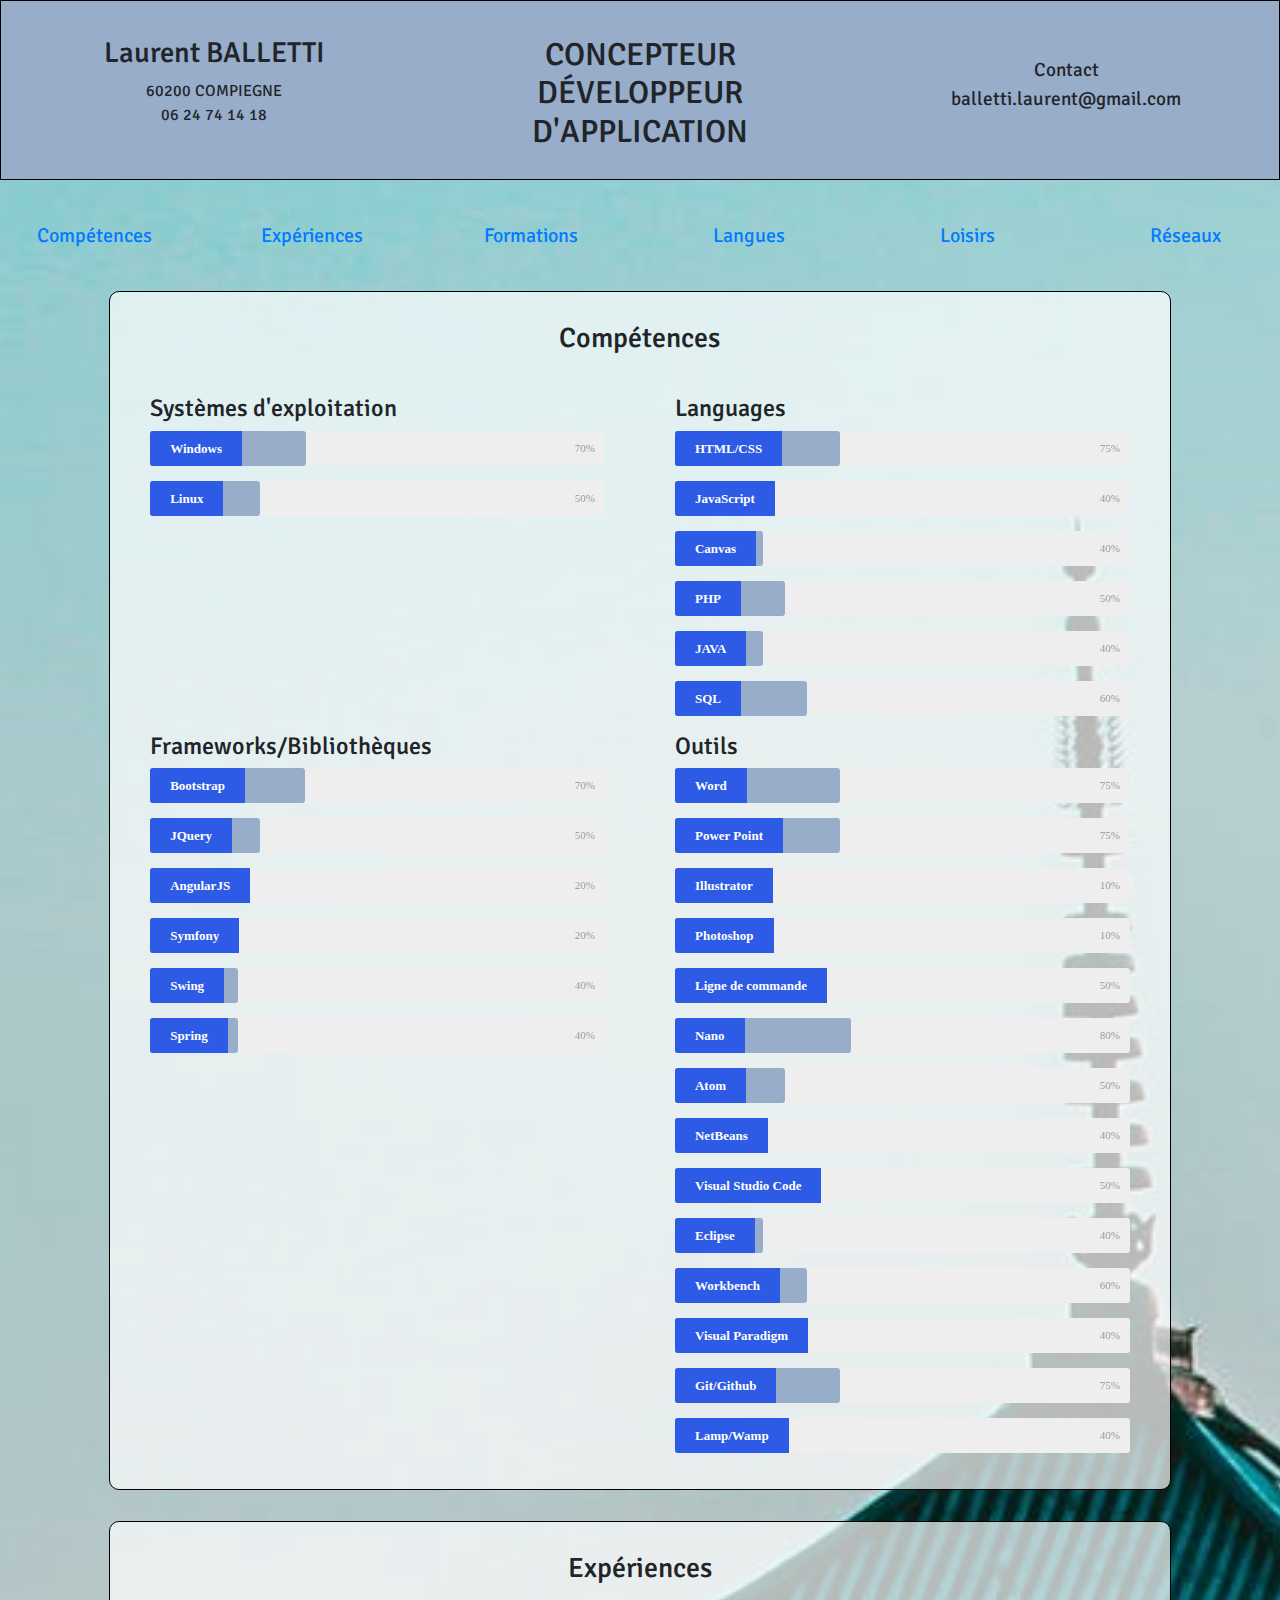
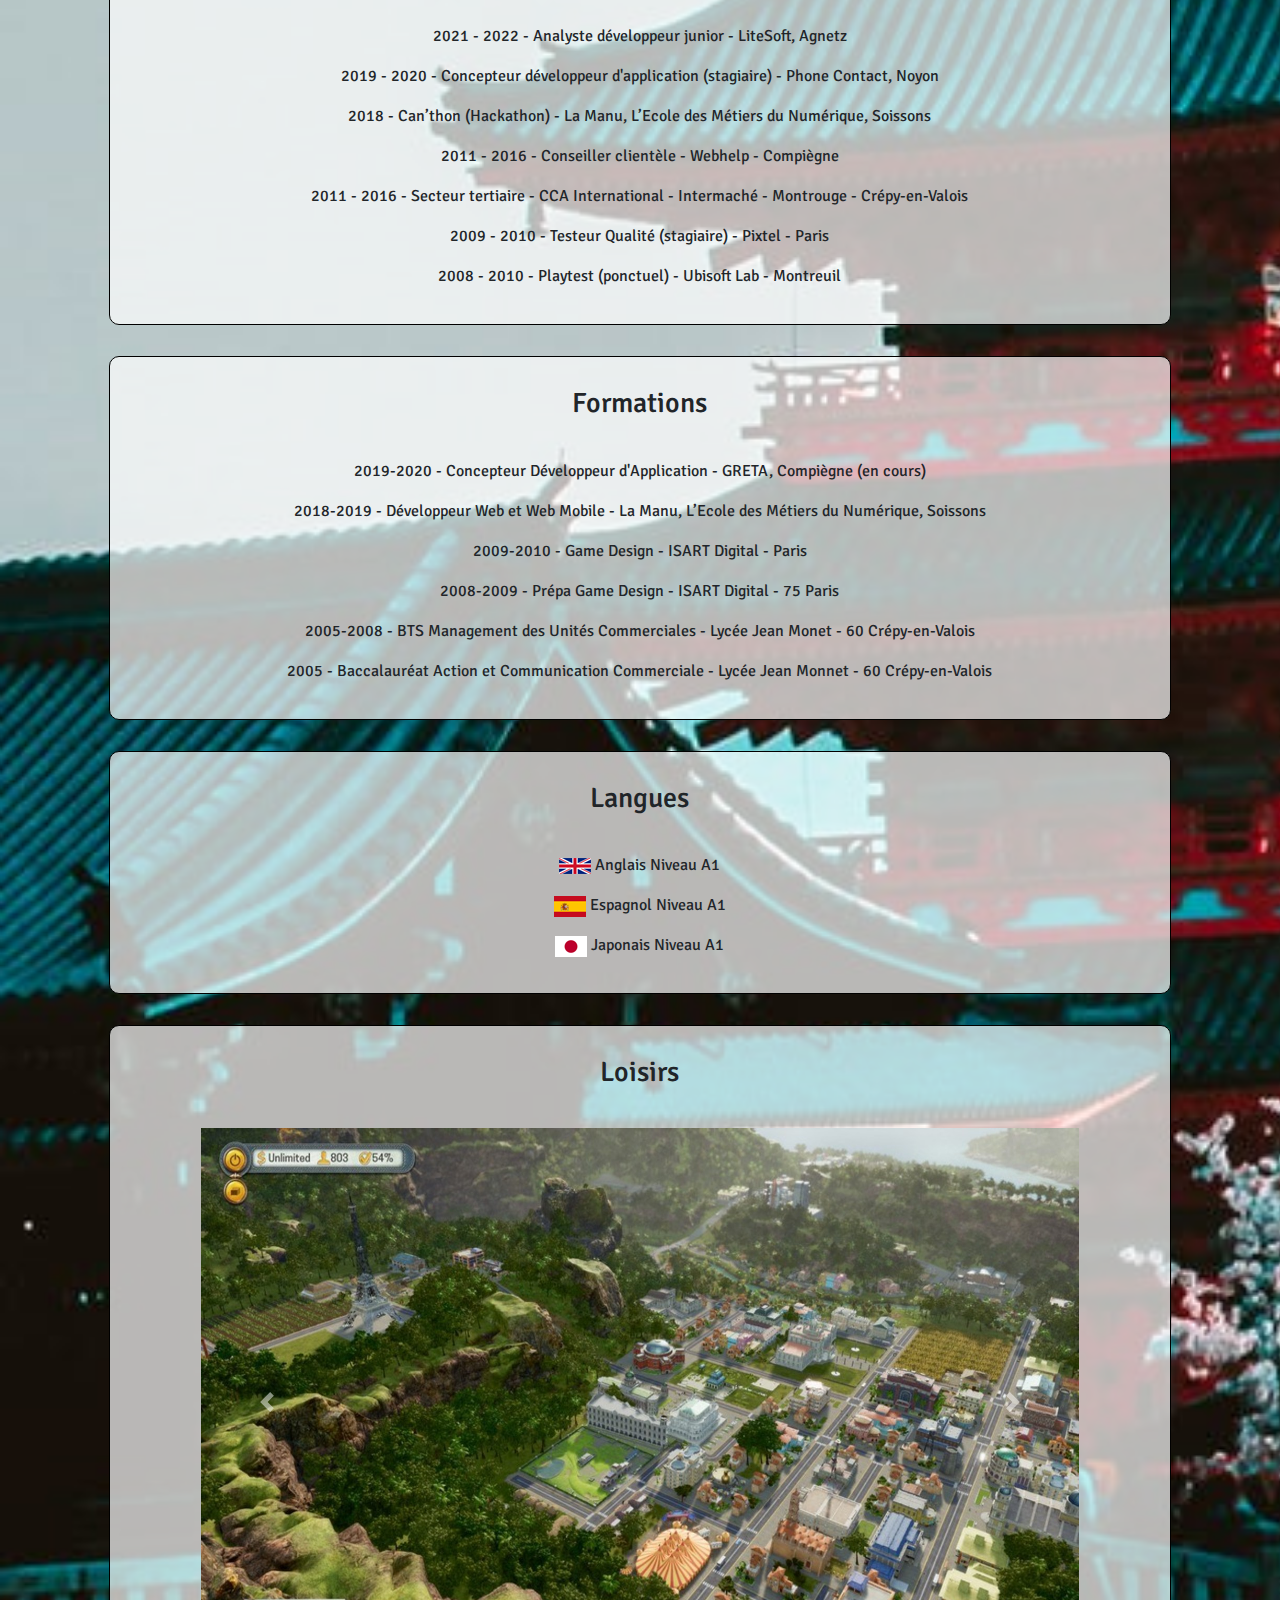
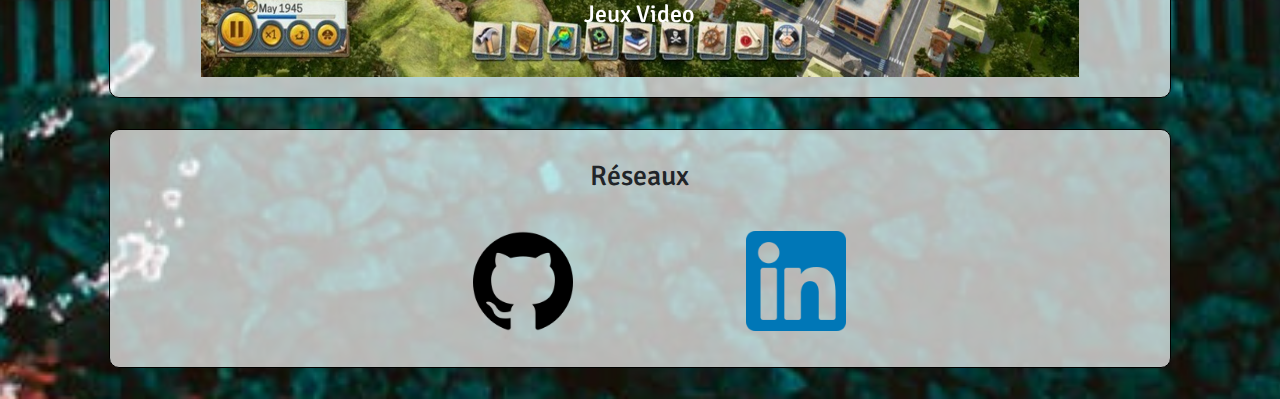
<file: index.html>
<!DOCTYPE html>
<html>
<head lang="fr">
  <meta charset="utf-8">
  <meta name="viewport" content="width=device-width, initial-scale=1, shrink-to-fit=no">
  <link rel="stylesheet" type="text/css" href="assets/css/style.css">
  <link rel="stylesheet" type="text/css" href="assets/css/circleBar.css">
  <link rel="stylesheet" href="assets/css/progressBar.css">
  <link href="assets/bootstrap/css/bootstrap.css" rel="stylesheet">
  <link href="https://fonts.googleapis.com/css?family=Signika" rel="stylesheet">
  <title>CV Laurent Balletti</title>
</head>
<body>
  <!--<header>-->
  <header id="backgroundHeader">
    <div class="container-fluid">
      <div class="row">
        <div class="col-xs-12 col-sm-12 col-md-4">
          <div class="styleNoneCoordonnees">
            <h1 id="name">Laurent BALLETTI</h1>
            <div>60200 COMPIEGNE</div>
            <div>06 24 74 14 18</div>

          </div>
        </div>
        <div class="col-xs-12 col-sm-12 col-md-4">
          <div class="styleNoneCoordonnees">
            <h2 id="job">CONCEPTEUR DÉVELOPPEUR D'APPLICATION</h2>
          </div>
        </div>

            <div class="col-xs-12 col-sm-12 col-md-4 styleNoneCoordonnees2">
                <div>Contact</div> 
                    <div>balletti.laurent@gmail.com</div>


      </div>
    </div>
  </header>
  <!--background-->
  <div class="background">
    <!--div vide-->
    <div class="row">
      <div class="col-xs-12 col-sm-12 col-md-12 space">
      </div>
    </div>
    <div class="row">
      <!--bouttons-->
      <div class="col-xs-8 col-sm-8 col-md-8 offset-md-2">
      </div>
    </div>
    <div class="row">
      <div class="col-xs-2 col-sm-2 col-md-2 alignButton">
        <a class="btn btn-lg" href="#skills">Compétences</a>
      </div>
      <div class="col-xs-2 col-sm-2 col-md-2 alignButton">
        <a class="btn btn-lg" href="#experiences">Expériences</a>
      </div>
      <div class="col-xs-2 col-sm-2 col-md-2 alignButton">
        <a class="btn btn-lg" href="#training">Formations</a>
      </div>
      <div class="col-xs-2 col-sm-2 col-md-2 alignButton">
        <a class="btn btn-lg" href="#languages">Langues</a>
      </div>
      <div class="col-xs-2 col-sm-2 col-md-2 alignButton">
        <a class="btn btn-lg" href="#hobbies">Loisirs</a>
      </div>
      <div class="col-xs-2 col-sm-2 col-md-2 alignButton">
        <a class="btn btn-lg" href="#networks">Réseaux</a>
      </div>
    </div>
    <!--div vide-->
    <div class="row">
      <div class="col-xs-12 col-sm-12 col-md-12 space">
      </div>
    </div>
    <!--Compétences-->
    <div class="row">
      <div class="col-xs-12 col-sm-12 col-md-10 offset-md-1 order-1 order-md-1">
        <div class="skills">
          <h3 id="skills" class="titleSkills">Compétences</h3>
          <!-- Compétences OS-->
          <div class="row">
            <div class="col-xs-6 col-sm-6 col-md-6 order-1 order-md-1">
              <ul class="styleNone">
                <h4>Systèmes d'exploitation</h4>
                <!--progress bar Windows-->
                <div class="skillbar clearfix " data-percent="70%">
                  <div class="skillbar-title" style="background: #3366FF;"><span>Windows</span></div>
                  <div class="skillbar-bar" style="background: #98ADCA;"></div>
                  <div class="skill-bar-percent">70%</div>
                </div>
                <!--progress bar Linux-->
                <div class="skillbar clearfix " data-percent="50%">
                  <div class="skillbar-title" style="background: #3366FF;"><span>Linux</span></div>
                  <div class="skillbar-bar" style="background: #98ADCA;"></div>
                  <div class="skill-bar-percent">50%</div>
                </div>
              </ul>
            </div>
            <!-- Compétences Languages-->
            <div class="col-xs-6 col-sm-6 col-md-6 order-1 order-md-1">
              <ul class="styleNone">
                <h4>Languages</h4>
                <!--progress bar HTML/CSS-->
                <div class="skillbar clearfix " data-percent="75%">
                  <div class="skillbar-title" style="background: #3366FF;"><span>HTML/CSS</span></div>
                  <div class="skillbar-bar" style="background: #98ADCA;"></div>
                  <div class="skill-bar-percent">75%</div>
                </div>
                <!--progress bar JavaScript-->
                <div class="skillbar clearfix " data-percent="40%">
                  <div class="skillbar-title" style="background: #3366FF;"><span>JavaScript</span></div>
                  <div class="skillbar-bar" style="background: #98ADCA;"></div>
                  <div class="skill-bar-percent">40%</div>
                </div>
                <!--progress bar Canvas-->
                <div class="skillbar clearfix " data-percent="40%">
                  <div class="skillbar-title" style="background: #3366FF;"><span>Canvas</span></div>
                  <div class="skillbar-bar" style="background: #98ADCA;"></div>
                  <div class="skill-bar-percent">40%</div>
                </div>
                <!--progresopacitys bar PHP-->
                <div class="skillbar clearfix " data-percent="50%">
                  <div class="skillbar-title" style="background: #3366FF;"><span>PHP</span></div>
                  <div class="skillbar-bar" style="background: #98ADCA;"></div>
                  <div class="skill-bar-percent">50%</div>
                </div>
                <!--progress bar JAVA-->
                <div class="skillbar clearfix " data-percent="40%">
                  <div class="skillbar-title" style="background: #3366FF;"><span>JAVA</span></div>
                  <div class="skillbar-bar" style="background: #98ADCA;"></div>
                  <div class="skill-bar-percent">40%</div>
                </div>
                <!--progress bar SQL-->
                <div class="skillbar clearfix " data-percent="60%">
                  <div class="skillbar-title" style="background: #3366FF;"><span>SQL</span></div>
                  <div class="skillbar-bar" style="background: #98ADCA;"></div>
                  <div class="skill-bar-percent">60%</div>
                </div>
              </ul>
            </div>
            <!-- Compétences Frameworks/Bibliotèque-->
            <div class="col-xs-6 col-sm-6 col-md-6 order-1 order-md-1">
              <ul class="styleNone">
                <h4>Frameworks/Bibliothèques</h4>
                <!--progress bar Bootstrap-->
                <div class="skillbar clearfix " data-percent="70%">
                  <div class="skillbar-title" style="background: #3366FF;"><span>Bootstrap</span></div>
                  <div class="skillbar-bar" style="background: #98ADCA;"></div>
                  <div class="skill-bar-percent">70%</div>
                </div>
                <!--progress bar JQuery-->
                <div class="skillbar clearfix " data-percent="50%">
                  <div class="skillbar-title" style="background: #3366FF;"><span>JQuery</span></div>
                  <div class="skillbar-bar" style="background: #98ADCA;"></div>
                  <div class="skill-bar-percent">50%</div>
                </div>
                <!--progress bar AngularJS-->
                <div class="skillbar clearfix " data-percent="20%">
                  <div class="skillbar-title" style="background: #3366FF;"><span>AngularJS</span></div>
                  <div class="skillbar-bar" style="background: #98ADCA;"></div>
                  <div class="skill-bar-percent">20%</div>
                </div>
                <!--progress bar Symfony-->
                <div class="skillbar clearfix " data-percent="20%">
                  <div class="skillbar-title" style="background: #3366FF;"><span>Symfony</span></div>
                  <div class="skillbar-bar" style="background: #98ADCA;"></div>
                  <div class="skill-bar-percent">20%</div>
                </div>
                <!--progress bar Swing-->
                <div class="skillbar clearfix " data-percent="40%">
                  <div class="skillbar-title" style="background: #3366FF;"><span>Swing</span></div>
                  <div class="skillbar-bar" style="background: #98ADCA;"></div>
                  <div class="skill-bar-percent">40%</div>
                </div>
                <!--progress bar Spring-->
                <div class="skillbar clearfix " data-percent="40%">
                  <div class="skillbar-title" style="background: #3366FF;"><span>Spring</span></div>
                  <div class="skillbar-bar" style="background: #98ADCA;"></div>
                  <div class="skill-bar-percent">40%</div>
                </div>
              </ul>
            </div>
            <!--Outils-->
            <div class="col-xs-6 col-sm-6 col-md-6 order-1 order-md-1">
              <ul class="styleNone">
                <h4>Outils</h4>
                <!--progress bar Word-->
                <div class="skillbar clearfix " data-percent="75%">
                  <div class="skillbar-title" style="background: #3366FF;"><span>Word</span></div>
                  <div class="skillbar-bar" style="background: #98ADCA;"></div>
                  <div class="skill-bar-percent">75%</div>
                </div>
                <!--progress bar Power Point-->
                <div class="skillbar clearfix " data-percent="75%">
                  <div class="skillbar-title" style="background: #3366FF;"><span>Power Point</span></div>
                  <div class="skillbar-bar" style="background: #98ADCA;"></div>
                  <div class="skill-bar-percent">75%</div>
                </div>
                <!--progress bar Illustrator-->
                <div class="skillbar clearfix " data-percent="10%">
                  <div class="skillbar-title" style="background: #3366FF;"><span>Illustrator</span></div>
                  <div class="skillbar-bar" style="background: #98ADCA;"></div>
                  <div class="skill-bar-percent">10%</div>
                </div>
                <!--progress bar Photoshop-->
                <div class="skillbar clearfix " data-percent="10%">
                  <div class="skillbar-title" style="background: #3366FF;"><span>Photoshop</span></div>
                  <div class="skillbar-bar" style="background: #98ADCA;"></div>
                  <div class="skill-bar-percent">10%</div>
                </div>
                <!--progress bar Ligne de commande-->
                <div class="skillbar clearfix " data-percent="50%">
                  <div class="skillbar-title" style="background: #3366FF;"><span>Ligne de commande</span></div>
                  <div class="skillbar-bar" style="background: #98ADCA;"></div>
                  <div class="skill-bar-percent">50%</div>
                </div>
                <!--progress bar Nano-->
                <div class="skillbar clearfix " data-percent="80%">
                  <div class="skillbar-title" style="background: #3366FF;"><span>Nano</span></div>
                  <div class="skillbar-bar" style="background: #98ADCA;"></div>
                  <div class="skill-bar-percent">80%</div>
                </div>
                <!--progress bar Atom-->
                <div class="skillbar clearfix " data-percent="50%">
                  <div class="skillbar-title" style="background: #3366FF;"><span>Atom</span></div>
                  <div class="skillbar-bar" style="background: #98ADCA;"></div>
                  <div class="skill-bar-percent">50%</div>
                </div>
                <!--progress bar NetBeans-->
                <div class="skillbar clearfix " data-percent="40%">
                  <div class="skillbar-title" style="background: #3366FF;"><span>NetBeans</span></div>
                  <div class="skillbar-bar" style="background: #98ADCA;"></div>
                  <div class="skill-bar-percent">40%</div>
                </div>
                <!--progress bar Visual Studio Code-->
                <div class="skillbar clearfix " data-percent="50%">
                  <div class="skillbar-title" style="background: #3366FF;"><span>Visual Studio Code</span></div>
                  <div class="skillbar-bar" style="background: #98ADCA;"></div>
                  <div class="skill-bar-percent">50%</div>
                </div>
                <!--progress bar Eclipse-->
                <div class="skillbar clearfix " data-percent="40%">
                  <div class="skillbar-title" style="background: #3366FF;"><span>Eclipse</span></div>
                  <div class="skillbar-bar" style="background: #98ADCA;"></div>
                  <div class="skill-bar-percent">40%</div>
                </div>
                <!--progress bar Workbench-->
                <div class="skillbar clearfix " data-percent="60%">
                  <div class="skillbar-title" style="background: #3366FF;"><span>Workbench</span></div>
                  <div class="skillbar-bar" style="background: #98ADCA;"></div>
                  <div class="skill-bar-percent">60%</div>
                </div>
                <!--progress bar Visual Paradigm-->
                <div class="skillbar clearfix " data-percent="40%">
                  <div class="skillbar-title" style="background: #3366FF;"><span>Visual Paradigm</span></div>
                  <div class="skillbar-bar" style="background: #98ADCA;"></div>
                  <div class="skill-bar-percent">40%</div>
                </div>
                <!--progress bar Git/Github-->
                <div class="skillbar clearfix " data-percent="75%">
                  <div class="skillbar-title" style="background: #3366FF;"><span>Git/Github</span></div>
                  <div class="skillbar-bar" style="background: #98ADCA;"></div>
                  <div class="skill-bar-percent">75%</div>
                </div>
                <!--progress bar Lamp-->
                <div class="skillbar clearfix " data-percent="40%">
                  <div class="skillbar-title" style="background: #3366FF;"><span>Lamp/Wamp</span></div>
                  <div class="skillbar-bar" style="background: #98ADCA;"></div>
                  <div class="skill-bar-percent">40%</div>
                </div>
              </ul>
            </div>
          </div>
        </div>
        <!--div vide-->
        <div class="row">
          <div class="col-xs-12 col-sm-12 col-md-12 space">
          </div>
        </div>
      </div>
    </div>
    <!--Expériences-->
    <div class="row">
      <div class="col-xs-12 col-sm-12 col-md-10 offset-md-1">
        <div class="styleBox">
          <h3 id="experiences" class="title">Expériences</h3>
          <div class="styleNone textCenter">
            <p>2021 - 2022 - Analyste développeur junior - LiteSoft, Agnetz</p>
            <p>2019 - 2020 - Concepteur développeur d'application (stagiaire) - Phone Contact, Noyon</p>
            <p>2018 - Can’thon (Hackathon) - La Manu, L’Ecole des Métiers du Numérique, Soissons</p>
              <p>2011 - 2016 - Conseiller clientèle - Webhelp - Compiègne</p>
              <p>2011 - 2016 - Secteur tertiaire - CCA International - Intermaché - Montrouge - Crépy-en-Valois</p>
              <p>2009 - 2010 - Testeur Qualité (stagiaire) - Pixtel - Paris</p>
              <p>2008 - 2010 - Playtest (ponctuel) - Ubisoft Lab - Montreuil</p>
            </div>
          </div>
        </div>
      </div>
      <!--div vide-->
      <div class="row">
        <div class="col-xs-12 col-sm-12 col-md-12 space">
        </div>
      </div>
      <!--Formation-->
      <div class="row">
        <div class="col-xs-12 col-sm-12 col-md-10 offset-md-1">
          <div class="styleBox">
            <h3 id="training" class="title">Formations</h3>
            <div class="styleNone textCenter">
              <p>2019-2020 - Concepteur Développeur d'Application - GRETA, Compiègne (en cours)</p>
              <p>2018-2019 - Développeur Web et Web Mobile - La Manu, L’Ecole des Métiers du Numérique, Soissons</p>
              <p>2009-2010 - Game Design - ISART Digital - Paris</p>
              <p>2008-2009 - Prépa Game Design - ISART Digital - 75 Paris</p>
              <p>2005-2008 - BTS Management des Unités Commerciales - Lycée Jean Monet - 60 Crépy-en-Valois</p>
              <p>2005 - Baccalauréat Action et Communication Commerciale - Lycée Jean Monnet - 60 Crépy-en-Valois</p>
            </div>
          </div>
        </div>
      </div>
      <!--div vide-->
      <div class="row">
        <div class="col-xs-12 col-sm-12 col-md-12 space">
        </div>
      </div>
      <!--Formation-->
      <div class="row">
        <div class="col-xs-12 col-sm-12 col-md-10 offset-md-1">
          <div class="styleBox">
            <h3 id="languages" class="title">Langues</h3>
            <div class="styleNone textCenter">
              <p><img src="assets/images/united-kingdom-flag-icon-32.png" alt="england">  Anglais Niveau A1</p>
              <p><img src="assets/images/spain-flag-icon-32.png" alt="spain">  Espagnol Niveau A1</p>
              <p><img src="assets/images/japan-flag-icon-32.png" alt="japan">  Japonais Niveau A1</p>
            </div>
          </div>
        </div>
      </div>
      <!--div vide-->
      <div class="row">
        <div class="col-xs-12 col-sm-12 col-md-12 space">
        </div>
      </div>
      <!--Loisir-->
      <div class="row">
        <div class="col-xs-12 col-sm-12 col-md-10 offset-md-1">
          <div class="styleBox">
            <h3 id="hobbies" class="title">Loisirs</h3>
            <div classe="container-fluid">
              <div class="row">
                <div class="col col-lg-10 col-xs-10 col-sm-10 col-md-10 offset-md-1 col-xl-10 offset-md-1">
                  <div id="carouselExampleControls" class="carousel slide" data-ride="carousel">
                    <div class="carousel-inner">
                      <div class="carousel-item active">
                        <img class="d-block w-100" src="assets/images/Tropico6.jpg" alt="First slide">
                        <div class="carousel-caption d-none d-md-block">
                          <h4>Jeux Video</h4>
                        </div>
                      </div>
                      <div class="carousel-item">
                        <img class="d-block w-100" src="assets/images/Piano.jpg" alt="Second slide">
                        <div class="carousel-caption d-none d-md-block">
                          <h4>Piano</h4>
                        </div>
                      </div>
                      <div class="carousel-item">
                        <img class="d-block w-100" src="assets/images/Guitare.jpg" alt="Third slide">
                        <div class="carousel-caption d-none d-md-block">
                          <h4>Guitare</h4>
                        </div>
                      </div>
                      <div class="carousel-item">
                        <img class="d-block w-100" src="assets/images/Dessin.jpg" alt="Third slide">
                        <div class="carousel-caption d-none d-md-block">
                          <h4>Dessin</h4>
                        </div>
                      </div>
                      <div class="carousel-item">
                        <img class="d-block w-100" src="assets/images/Japon.jpg" alt="Third slide">
                        <div class="carousel-caption d-none d-md-block">
                          <h4>Culture Japonaise</h4>
                        </div>
                      </div>
                      <div class="carousel-item">
                        <img class="d-block w-100" src="assets/images/Campement.jpg" alt="Third slide">
                        <div class="carousel-caption d-none d-md-block">
                          <h4>Reconstitution Médiéval</h4>
                        </div>
                      </div>
                    </div>
                    <a class="carousel-control-prev" href="#carouselExampleControls" role="button" data-slide="prev">
                      <span class="carousel-control-prev-icon" aria-hidden="true"></span>
                      <span class="sr-only">Previous</span>
                    </a>
                    <a class="carousel-control-next" href="#carouselExampleControls" role="button" data-slide="next">
                      <span class="carousel-control-next-icon" aria-hidden="true"></span>
                      <span class="sr-only">Next</span>
                    </a>
                  </div>
                </div>
              </div>
            </div>
          </div>
        </div>
      </div>
      <!--div vide-->
      <div class="row">
        <div class="col-xs-12 col-sm-12 col-md-12 space">
        </div>
      </div>
      <!--Réseau-->
      <div class="row">
        <div class="col-xs-12 col-sm-12 col-md-10 offset-md-1">
          <div class="styleBox">
            <h3 id="networks" class="title">Réseaux</h3>
            <div class="styleNone textCenter">
              <div class="row">
                <div class="col-md-1 offset-md-4">
                  <p><a href="https://github.com/Balletti-Laurent"><img src="assets/images/github.png" alt="Github" class="network"/></a></p>
                </div>
                <div class="col-md-1 offset-md-2">
                  <p><a href="https://www.linkedin.com/in/laurent-balletti-79a869146/"><img src="assets/images/linkedin.png" alt="linkedin" class="network"/></a></p>
                </div>
              </div>
            </div>
          </div>
        </div>
        <!--div vide-->
        <div class="row">
          <div class="col-xs-12 col-sm-12 col-md-12 space">
          </div>
        </div>
      </div>
      <!--div vide-->
      <div class="row">
        <div class="col-xs-12 col-sm-12 col-md-12 space">
        </div>
      </div>
      <!--script-->
      <script src="assets/jquery/jquery-3.2.1.js"></script>
      <script src="assets/jquery/jquery.js"></script>
      <script src="assets/javaScript/javaScript.js"></script>
      <script src="assets/bootstrap/js/bootstrap.js"></script>
    </body>
    </html>
</file>
<file: assets/css/style.css>
#backgroundHeader{
  box-shadow: 6px 6px 6px;
  background: rgba(152, 173, 202, 1);
  // background: rgba(46, 92, 240, 1);
  border: 1px solid black;
  font-family: 'Signika', sans-serif;
  padding-top: 35px;
}

#name{
  font-size: 1.8em;
}

 #job{
  font-size: 2.6em;
}

.background {
  background-image:url(../images/Background.png);

  font-family: 'Signika', sans-serif;
  margin:0;
  padding:0;
  -webkit-background-size: cover; /* pour anciens Chrome et Safari */
  background-size: cover; /* version standardisée */
}

.space {
  margin-bottom: 30px;
}

.titleSkills {
  text-align: center;
  margin-left: 40px;
  padding-bottom: 30px;
}

.title {
  text-align: center;
  padding-bottom: 30px;
}

.alignButton {
  text-align: center;
}

.styleNoneCoordonnees{
  text-align: center;
  padding-bottom: 20px;
}

.styleNoneCoordonnees2{
  text-align: center;
  padding-top: 20px;
  font-size: 1.2em;
}



.styleNone{
  list-style: none;
}

.skills{
  style: none;
  background: rgba(255, 255, 255, 0.7);
  border: 1px solid black;
  padding-top: 30px;
  padding-right: 40px;
  padding-bottom: 20px;
  border-radius: 10px;
}


.textCenter{
  text-align: center;
}

.styleBox{
  background: rgba(255, 255, 255, 0.7);
  border: 1px solid black;
  padding-top: 30px;
  padding-bottom: 20px;
  border-radius: 10px;
}

.network{
  width: 100px;
  height: 100px;
}
</file>
<file: assets/css/circleBar.css>
.c100.p100 .slice {
    clip: rect(auto, auto, auto, auto);
}

.c100 .bar,
.c100.p100 .fill {
    position: absolute;
    border: 0.08em solid #307bbb;
    width: 0.84em;
    height: 0.84em;
    clip: rect(0em, 0.5em, 1em, 0em);
    -webkit-border-radius: 50%;
    -moz-border-radius: 50%;
    -ms-border-radius: 50%;
    -o-border-radius: 50%;
    border-radius: 50%;
    -webkit-transform: rotate(0deg);
    -moz-transform: rotate(0deg);
    -ms-transform: rotate(0deg);
    -o-transform: rotate(0deg);
    transform: rotate(0deg);
}

.c100.p100 .bar:after,
.c100.p100 .fill {
    -webkit-transform: rotate(180deg);
    -moz-transform: rotate(180deg);
    -ms-transform: rotate(180deg);
    -o-transform: rotate(180deg);
    transform: rotate(180deg);
}

.c100 {
    position: relative;
    font-size: 120px;
    width: 1em;
    height: 1em;
    -webkit-border-radius: 50%;
    -moz-border-radius: 50%;
    -ms-border-radius: 50%;
    -o-border-radius: 50%;
    border-radius: 50%;
    float: left;
    margin: 0 0.1em 0.1em 0;
    background-color: #cccccc;
}

.c100 *,
.c100 *:before,
.c100 *:after {
    -webkit-box-sizing: content-box;
    -moz-box-sizing: content-box;
    box-sizing: content-box;
}

.c100.center {
    float: none;
    margin: 0 auto;
}

.c100 > span {
    position: absolute;
    width: 100%;
    z-index: 1;
    left: 0;
    top: 0;
    width: 5em;
    line-height: 5em;
    font-size: 0.2em;
    color: #cccccc;
    display: block;
    text-align: center;
    white-space: nowrap;
    -webkit-transition-property: all;
    -moz-transition-property: all;
    -o-transition-property: all;
    transition-property: all;
    -webkit-transition-duration: 0.2s;
    -moz-transition-duration: 0.2s;
    -o-transition-duration: 0.2s;
    transition-duration: 0.2s;
    -webkit-transition-timing-function: ease-out;
    -moz-transition-timing-function: ease-out;
    -o-transition-timing-function: ease-out;
    transition-timing-function: ease-out;
}

.c100:after {
    position: absolute;
    top: 0.08em;
    left: 0.08em;
    display: block;
    content: " ";
    -webkit-border-radius: 50%;
    -moz-border-radius: 50%;
    -ms-border-radius: 50%;
    -o-border-radius: 50%;
    border-radius: 50%;
    background-color: whitesmoke;
    width: 0.84em;
    height: 0.84em;
    -webkit-transition-property: all;
    -moz-transition-property: all;
    -o-transition-property: all;
    transition-property: all;
    -webkit-transition-duration: 0.2s;
    -moz-transition-duration: 0.2s;
    -o-transition-duration: 0.2s;
    transition-duration: 0.2s;
    -webkit-transition-timing-function: ease-in;
    -moz-transition-timing-function: ease-in;
    -o-transition-timing-function: ease-in;
    transition-timing-function: ease-in;
}

.c100 .slice {
    position: absolute;
    width: 1em;
    height: 1em;
    clip: rect(0em, 1em, 1em, 0.5em);
}

.c100:hover {
    cursor: default;
}

.c100:hover > span {
    color: #307bbb;
}

.c100:hover:after {
    top: 0.04em;
    left: 0.04em;
    width: 0.92em;
    height: 0.92em;
}
</file>
<file: assets/css/progressBar.css>
#bars {
	margin: 2em auto;
	max-width: 960px;
	overflow: hidden;
}

.bar {
	float: left;
	width: 20%;
	text-align: center;
}

.bar h3 {
	font-size: 1.4em;
	font-weight: normal;
	margin: 0;
	text-transform: uppercase;
}

.bar-circle {
	display: block;
	margin: 0.7em auto;
}







@import url(https://fonts.googleapis.com/css?family=Open+Sans);
.skillbar {
  font-family: 'Open Sans', 'sans-serif';
	position:relative;
	display:block;
	margin-bottom:15px;
	width:100%;
	background:#eee;
	height:35px;
	border-radius:3px;
	-moz-border-radius:3px;
	-webkit-border-radius:3px;
	-webkit-transition:0.4s linear;
	-moz-transition:0.4s linear;
	-ms-transition:0.4s linear;
	-o-transition:0.4s linear;
	transition:0.4s linear;
	-webkit-transition-property:width, background-color;
	-moz-transition-property:width, background-color;
	-ms-transition-property:width, background-color;
	-o-transition-property:width, background-color;
	transition-property:width, background-color;
}

.skillbar-title {
	position:absolute;
	top:0;
	left:0;
	font-weight:bold;
	font-size:13px;
	color:#fff;
	background:#6adcfa;
	-webkit-border-top-left-radius:3px;
	-webkit-border-bottom-left-radius:4px;
	-moz-border-radius-topleft:3px;
	-moz-border-radius-bottomleft:3px;
	border-top-left-radius:3px;
	border-bottom-left-radius:3px;
}

.skillbar-title span {
	display:block;
	background:rgba(0, 0, 0, 0.1);
	padding:0 20px;
	height:35px;
	line-height:35px;
	-webkit-border-top-left-radius:3px;
	-webkit-border-bottom-left-radius:3px;
	-moz-border-radius-topleft:3px;
	-moz-border-radius-bottomleft:3px;
	border-top-left-radius:3px;
	border-bottom-left-radius:3px;
}

.skillbar-bar {
	height:35px;
	width:0px;
	background:#6adcfa;
	border-radius:3px;
	-moz-border-radius:3px;
	-webkit-border-radius:3px;
}

.skill-bar-percent {
	position:absolute;
	right:10px;
	top:0;
	font-size:11px;
	height:35px;
	line-height:35px;
	color:#444;
	color:rgba(0, 0, 0, 0.4);
}
</file>
